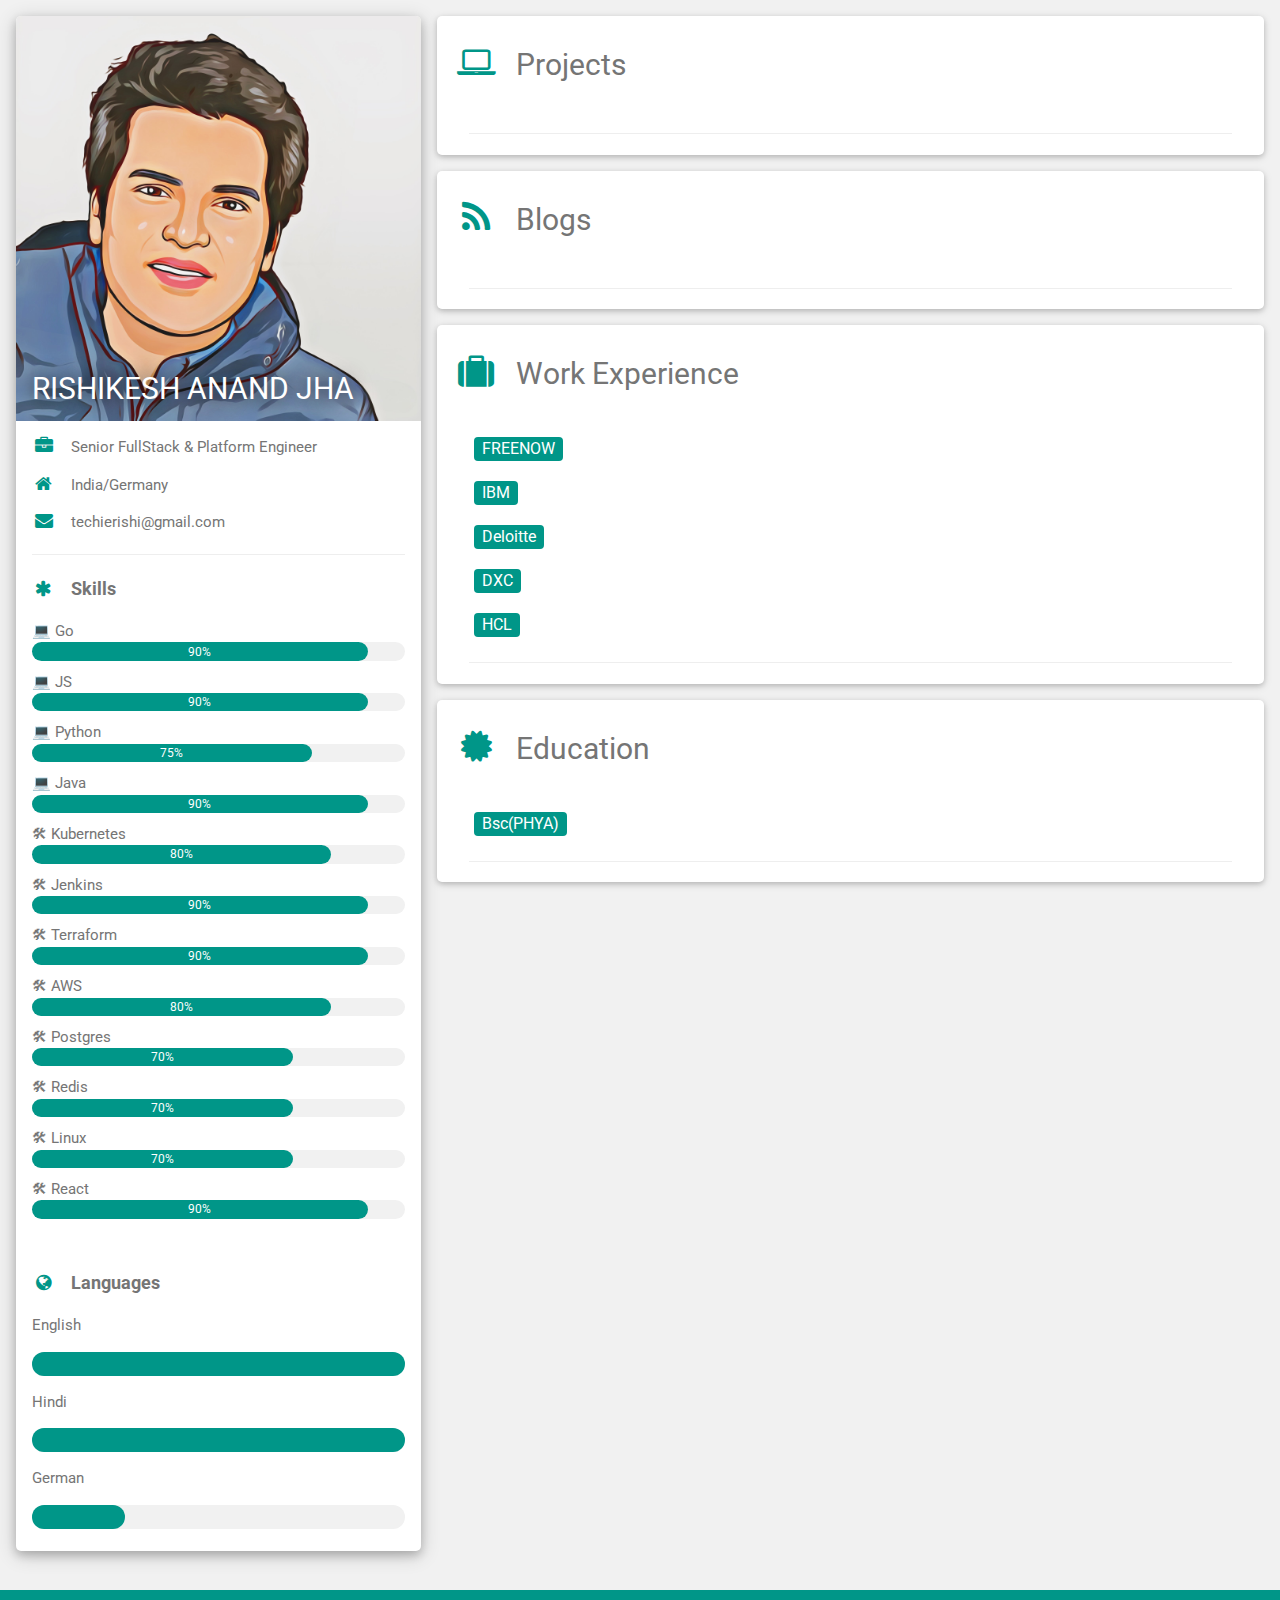
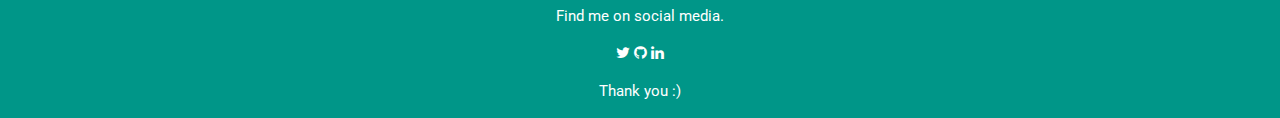
<file: index.html>
<!DOCTYPE html>
<html>
<title>W3.CSS Template</title>
<meta charset="UTF-8">
<meta name="viewport" content="width=device-width, initial-scale=1">
<link rel="stylesheet" href="res/w3.css">
<link rel='stylesheet' href='https://fonts.googleapis.com/css?family=Roboto'>
<link rel="stylesheet" href="https://cdnjs.cloudflare.com/ajax/libs/font-awesome/4.7.0/css/font-awesome.min.css">
<link rel="stylesheet" href="res/style.css">
<style>
  html,
  body,
  h1,
  h2,
  h3,
  h4,
  h5,
  h6 {
    font-family: "Roboto", sans-serif
  }
</style>
<script defer src="res/alpinejs.min.js"></script>

<body class="w3-light-grey">

  <!-- Page Container -->
  <div class="w3-content w3-margin-top" style="max-width:1400px;" x-data="{ resume: {} }"
    x-init="resume = await (await fetch('/res/data.json')).json()">

    <!-- The Grid -->
    <div class="w3-row-padding">

      <!-- Left Column -->
      <div class="w3-third">

        <div class="w3-white w3-text-grey w3-card-4">
          <div class="w3-display-container">
            <img src="res/ppic.jpg" class="ppic" style="width:100%" alt="Avatar">
            <div class="w3-display-bottomleft w3-container w3-text-black">
              <h2 class="person-name" x-text="resume.name"> </h2>
            </div>
          </div>
          <div class="w3-container">
            <p><i class="fa fa-briefcase fa-fw w3-margin-right w3-large w3-text-teal"></i><span
                x-text="resume.role"></span></p>
            <p><i class="fa fa-home fa-fw w3-margin-right w3-large w3-text-teal"></i><span x-text="resume.place"></span>
            </p>
            <p><i class="fa fa-envelope fa-fw w3-margin-right w3-large w3-text-teal"></i><span
                x-text="resume.email"></span></p>
            <hr>

            <p class="w3-large"><b><i class="fa fa-asterisk fa-fw w3-margin-right w3-text-teal"></i>Skills</b></p>

            <template x-for="program in resume.skills.programming">
              <div class="skills">
                <span>💻</span>
                <span x-text="program.name"></span>
                <div class="w3-light-grey w3-round-xlarge w3-small">
                  <div class="w3-container w3-center w3-round-xlarge w3-teal" :style="{ width: program.proficiency }">
                    <span x-text="program.proficiency"></span>
                  </div>
                </div>
              </div>

            </template>

            <template x-for="tool in resume.skills.tools">
              <div class="skills">
                <span>🛠</span>
                <span x-text="tool.name"></span>
                <div class="w3-light-grey w3-round-xlarge w3-small">
                  <div class="w3-container w3-center w3-round-xlarge w3-teal" :style="{ width: tool.proficiency }"><span
                      x-text="tool.proficiency"></span></div>
                </div>
              </div>

            </template>

            <br>

            <p class="w3-large w3-text-theme"><b><i
                  class="fa fa-globe fa-fw w3-margin-right w3-text-teal"></i>Languages</b></p>
            <p>English</p>
            <div class="w3-light-grey w3-round-xlarge">
              <div class="w3-round-xlarge w3-teal" style="height:24px;width:100%"></div>
            </div>
            <p>Hindi</p>
            <div class="w3-light-grey w3-round-xlarge">
              <div class="w3-round-xlarge w3-teal" style="height:24px;width:100%"></div>
            </div>
            <p>German</p>
            <div class="w3-light-grey w3-round-xlarge">
              <div class="w3-round-xlarge w3-teal" style="height:24px;width:25%"></div>
            </div>
            <br>
          </div>
        </div><br>

        <!-- End Left Column -->
      </div>

      <!-- Right Column -->
      <div class="w3-twothird">
        <div class="w3-container w3-card w3-white w3-margin-bottom">
          <h2 class="w3-text-grey w3-padding-16"><i
              class="fa fa-laptop fa-fw w3-margin-right w3-xxlarge w3-text-teal"></i>Projects</h2>
          <div class="w3-container">

            <hr>
          </div>

        </div>

        <div class="w3-container w3-card w3-white w3-margin-bottom">
          <h2 class="w3-text-grey w3-padding-16"><i
              class="fa fa-rss fa-fw w3-margin-right w3-xxlarge w3-text-teal"></i>Blogs</h2>
          <div class="w3-container">

            <hr>
          </div>

        </div>

        <div class="w3-container w3-card w3-white w3-margin-bottom">
          <h2 class="w3-text-grey w3-padding-16"><i
              class="fa fa-suitcase fa-fw w3-margin-right w3-xxlarge w3-text-teal"></i>Work Experience</h2>
          <div class="w3-container">
            <template x-for="career in resume.career">
              <h6 class="w3-text-teal">
                <span class="w3-tag w3-teal w3-round custom-tag" x-text="career.name"></span>
              </h6>
            </template>
            <hr>
          </div>

        </div>

        <div class="w3-container w3-card w3-white">
          <h2 class="w3-text-grey w3-padding-16"><i
              class="fa fa-certificate fa-fw w3-margin-right w3-xxlarge w3-text-teal"></i>Education</h2>
          <div class="w3-container">
            <template x-for="education in resume.education">
              <h6 class="w3-text-teal">
                <span class="w3-tag w3-teal w3-round custom-tag" x-text="education.name"></span>
              </h6>
            </template>
            <hr>
          </div>

        </div>

        <!-- End Right Column -->
      </div>

      <!-- End Grid -->
    </div>

    <!-- End Page Container -->
  </div>

  <footer class="w3-container w3-teal w3-center w3-margin-top">
    <p>Find me on social media.</p>
    <a href="https://twitter.com/techierishi"><i class="fa fa-twitter w3-hover-opacity"></i></a>
    <a href="https://github.com/techierishi"><i class="fa fa-github w3-hover-opacity"></i></a>
    <a href="https://twitter.com/techierishi"><i class="fa fa-linkedin w3-hover-opacity"></i></a>

    <p>Thank you :)</p>

  </footer>
</body>

</html>
</file>
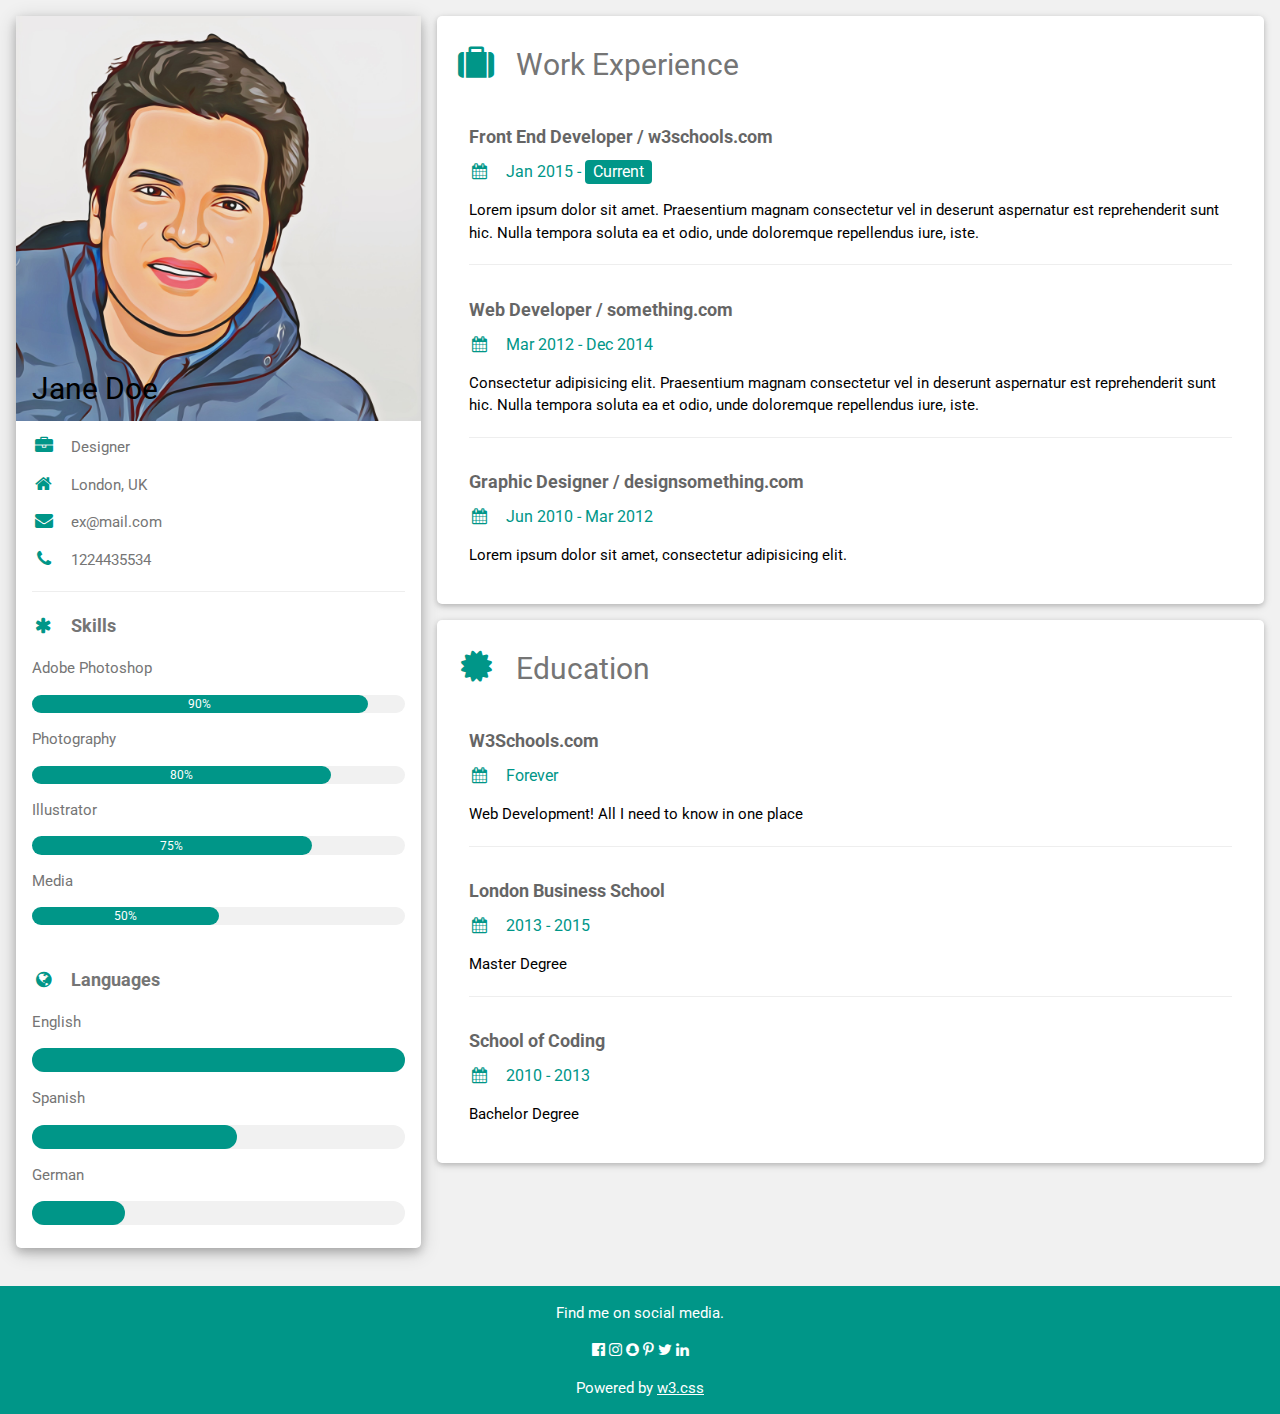
<file: template.html>
<!DOCTYPE html>
<html>
<title>W3.CSS Template</title>
<meta charset="UTF-8">
<meta name="viewport" content="width=device-width, initial-scale=1">
<link rel="stylesheet" href="res/w3.css">
<link rel='stylesheet' href='https://fonts.googleapis.com/css?family=Roboto'>
<link rel="stylesheet" href="https://cdnjs.cloudflare.com/ajax/libs/font-awesome/4.7.0/css/font-awesome.min.css">
<link rel="stylesheet" href="res/style.css">
<style>
html,body,h1,h2,h3,h4,h5,h6 {font-family: "Roboto", sans-serif}
</style>
<body class="w3-light-grey">

<!-- Page Container -->
<div class="w3-content w3-margin-top" style="max-width:1400px;">

  <!-- The Grid -->
  <div class="w3-row-padding">
  
    <!-- Left Column -->
    <div class="w3-third">
    
      <div class="w3-white w3-text-grey w3-card-4">
        <div class="w3-display-container">
          <img src="/res/ppic.jpg" style="width:100%" alt="Avatar">
          <div class="w3-display-bottomleft w3-container w3-text-black">
            <h2>Jane Doe</h2>
          </div>
        </div>
        <div class="w3-container">
          <p><i class="fa fa-briefcase fa-fw w3-margin-right w3-large w3-text-teal"></i>Designer</p>
          <p><i class="fa fa-home fa-fw w3-margin-right w3-large w3-text-teal"></i>London, UK</p>
          <p><i class="fa fa-envelope fa-fw w3-margin-right w3-large w3-text-teal"></i>ex@mail.com</p>
          <p><i class="fa fa-phone fa-fw w3-margin-right w3-large w3-text-teal"></i>1224435534</p>
          <hr>

          <p class="w3-large"><b><i class="fa fa-asterisk fa-fw w3-margin-right w3-text-teal"></i>Skills</b></p>
          <p>Adobe Photoshop</p>
          <div class="w3-light-grey w3-round-xlarge w3-small">
            <div class="w3-container w3-center w3-round-xlarge w3-teal" style="width:90%">90%</div>
          </div>
          <p>Photography</p>
          <div class="w3-light-grey w3-round-xlarge w3-small">
            <div class="w3-container w3-center w3-round-xlarge w3-teal" style="width:80%">
              <div class="w3-center w3-text-white">80%</div>
            </div>
          </div>
          <p>Illustrator</p>
          <div class="w3-light-grey w3-round-xlarge w3-small">
            <div class="w3-container w3-center w3-round-xlarge w3-teal" style="width:75%">75%</div>
          </div>
          <p>Media</p>
          <div class="w3-light-grey w3-round-xlarge w3-small">
            <div class="w3-container w3-center w3-round-xlarge w3-teal" style="width:50%">50%</div>
          </div>
          <br>

          <p class="w3-large w3-text-theme"><b><i class="fa fa-globe fa-fw w3-margin-right w3-text-teal"></i>Languages</b></p>
          <p>English</p>
          <div class="w3-light-grey w3-round-xlarge">
            <div class="w3-round-xlarge w3-teal" style="height:24px;width:100%"></div>
          </div>
          <p>Spanish</p>
          <div class="w3-light-grey w3-round-xlarge">
            <div class="w3-round-xlarge w3-teal" style="height:24px;width:55%"></div>
          </div>
          <p>German</p>
          <div class="w3-light-grey w3-round-xlarge">
            <div class="w3-round-xlarge w3-teal" style="height:24px;width:25%"></div>
          </div>
          <br>
        </div>
      </div><br>

    <!-- End Left Column -->
    </div>

    <!-- Right Column -->
    <div class="w3-twothird">
    
      <div class="w3-container w3-card w3-white w3-margin-bottom">
        <h2 class="w3-text-grey w3-padding-16"><i class="fa fa-suitcase fa-fw w3-margin-right w3-xxlarge w3-text-teal"></i>Work Experience</h2>
        <div class="w3-container">
          <h5 class="w3-opacity"><b>Front End Developer / w3schools.com</b></h5>
          <h6 class="w3-text-teal"><i class="fa fa-calendar fa-fw w3-margin-right"></i>Jan 2015 - <span class="w3-tag w3-teal w3-round">Current</span></h6>
          <p>Lorem ipsum dolor sit amet. Praesentium magnam consectetur vel in deserunt aspernatur est reprehenderit sunt hic. Nulla tempora soluta ea et odio, unde doloremque repellendus iure, iste.</p>
          <hr>
        </div>
        <div class="w3-container">
          <h5 class="w3-opacity"><b>Web Developer / something.com</b></h5>
          <h6 class="w3-text-teal"><i class="fa fa-calendar fa-fw w3-margin-right"></i>Mar 2012 - Dec 2014</h6>
          <p>Consectetur adipisicing elit. Praesentium magnam consectetur vel in deserunt aspernatur est reprehenderit sunt hic. Nulla tempora soluta ea et odio, unde doloremque repellendus iure, iste.</p>
          <hr>
        </div>
        <div class="w3-container">
          <h5 class="w3-opacity"><b>Graphic Designer / designsomething.com</b></h5>
          <h6 class="w3-text-teal"><i class="fa fa-calendar fa-fw w3-margin-right"></i>Jun 2010 - Mar 2012</h6>
          <p>Lorem ipsum dolor sit amet, consectetur adipisicing elit. </p><br>
        </div>
      </div>

      <div class="w3-container w3-card w3-white">
        <h2 class="w3-text-grey w3-padding-16"><i class="fa fa-certificate fa-fw w3-margin-right w3-xxlarge w3-text-teal"></i>Education</h2>
        <div class="w3-container">
          <h5 class="w3-opacity"><b>W3Schools.com</b></h5>
          <h6 class="w3-text-teal"><i class="fa fa-calendar fa-fw w3-margin-right"></i>Forever</h6>
          <p>Web Development! All I need to know in one place</p>
          <hr>
        </div>
        <div class="w3-container">
          <h5 class="w3-opacity"><b>London Business School</b></h5>
          <h6 class="w3-text-teal"><i class="fa fa-calendar fa-fw w3-margin-right"></i>2013 - 2015</h6>
          <p>Master Degree</p>
          <hr>
        </div>
        <div class="w3-container">
          <h5 class="w3-opacity"><b>School of Coding</b></h5>
          <h6 class="w3-text-teal"><i class="fa fa-calendar fa-fw w3-margin-right"></i>2010 - 2013</h6>
          <p>Bachelor Degree</p><br>
        </div>
      </div>

    <!-- End Right Column -->
    </div>
    
  <!-- End Grid -->
  </div>
  
  <!-- End Page Container -->
</div>

<footer class="w3-container w3-teal w3-center w3-margin-top">
  <p>Find me on social media.</p>
  <i class="fa fa-facebook-official w3-hover-opacity"></i>
  <i class="fa fa-instagram w3-hover-opacity"></i>
  <i class="fa fa-snapchat w3-hover-opacity"></i>
  <i class="fa fa-pinterest-p w3-hover-opacity"></i>
  <i class="fa fa-twitter w3-hover-opacity"></i>
  <i class="fa fa-linkedin w3-hover-opacity"></i>
  <p>Powered by <a href="https://www.w3schools.com/w3css/default.asp" target="_blank">w3.css</a></p>
</footer>

</body>
</html>
</file>
<file: res/style.css>
img.ppic {
    border-radius: 5px 5px 0 0;
}

h2.person-name {color: white;text-shadow: 0 0 20px black;}

.skills {
    margin: 10px 0px;
}

.custom-tag {
    margin: 5px;
}
</file>
